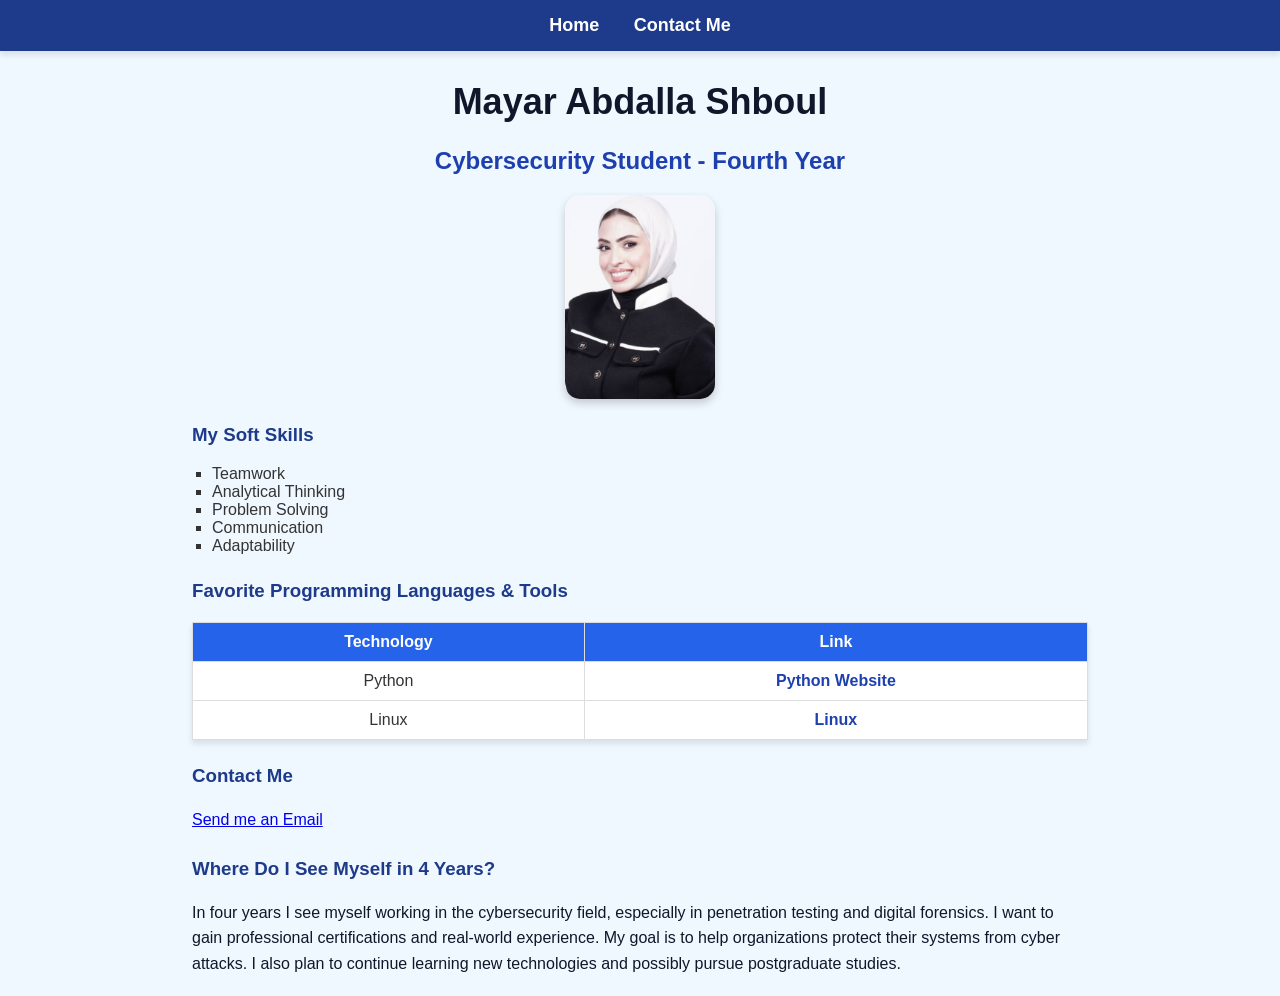
<file: index.html>
<!DOCTYPE html>
<html>
<head>
    <title>164837 - Mayar Abdalla AlShboul</title>
    <link rel="stylesheet" href="style.css">
</head>

<body>

<nav>
<a href="index.html">Home</a>
<a href="contact.html">Contact Me</a>
</nav>

<h1>Mayar Abdalla Shboul</h1>
<h2>Cybersecurity Student - Fourth Year</h2>

<img src="images/meme.png" width="200">

<h3>My Soft Skills</h3>
<ul>
<li>Teamwork</li>
<li>Analytical Thinking</li>
<li>Problem Solving</li>
<li>Communication</li>
<li>Adaptability</li>
</ul>

<h3>Favorite Programming Languages & Tools</h3>

<table border="1">
<tr>
<th>Technology</th>
<th>Link</th>
</tr>

<tr>
<td>Python</td>
<td><a href="https://www.python.org" target="_blank">Python Website</a></td>
</tr>


<tr>
<td>Linux</td>
<td><a href="https://www.linux.org" target="_blank">Linux</a></td>
</tr>

</table>


<h3>Contact Me</h3>
<p>
    <a href="mailto:maalshboul223@cit.just.edu.jo" class="email-link">Send me an Email</a>
</p>

<h3>Where Do I See Myself in 4 Years?</h3>

<p>
In four years I see myself working in the cybersecurity field,
especially in penetration testing and digital forensics.
I want to gain professional certifications and real-world experience.
My goal is to help organizations protect their systems from cyber attacks.
I also plan to continue learning new technologies and possibly pursue postgraduate studies.
</p>

</body>
</html>
</file>
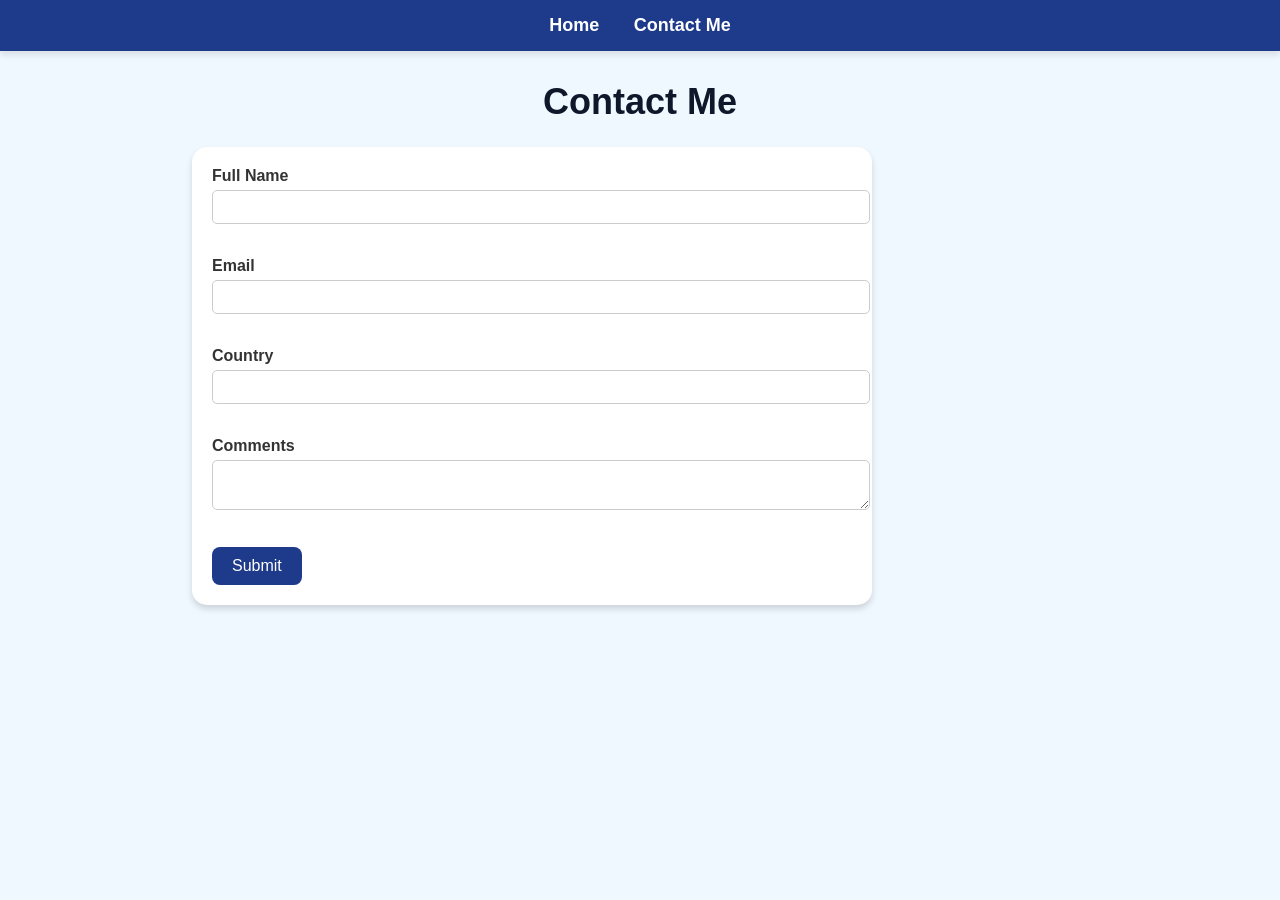
<file: contact.html>
<!DOCTYPE html>
<html>
<head>
<title>Contact Me</title>
<link rel="stylesheet" href="style.css">
<script src="script.js"></script>
</head>

<body>

<nav>
<a href="index.html">Home</a>
<a href="contact.html">Contact Me</a>
</nav>

<h1>Contact Me</h1>

<form onsubmit="return validateForm()">

<label>Full Name</label><br>
<input type="text" id="name"><br><br>

<label>Email</label><br>
<input type="email" id="email"><br><br>

<label>Country</label><br>
<input type="text" id="country"><br><br>

<label>Comments</label><br>
<textarea id="comments"></textarea><br><br>

<button type="submit">Submit</button>

</form>

</body>
</html>
</file>
<file: style.css>
body {
    font-family: 'Segoe UI', Tahoma, Geneva, Verdana, sans-serif;
    background-color: #f0f8ff;
    color: #333333;
    margin: 0;
    padding: 0;
}


nav {
    background-color: #1e3a8a;
    padding: 15px 0;
    box-shadow: 0 4px 6px rgba(0,0,0,0.1);
    text-align: center; 
}

nav a {
    color: #ffffff;
    margin: 0 15px;
    text-decoration: none;
    font-weight: bold;
    font-size: 18px;
    transition: color 0.3s;
}

nav a:hover {
    color: #ffdd57;
}


h1, h2 {
    text-align: center;
}

h1 {
    color: #0f172a;
    margin-top: 30px;
    font-size: 36px;
}

h2 {
    color: #1e40af;
    font-size: 24px;
}

h3 {
    color: #1e3a8a;
    margin-top: 25px;
    text-align: left; 
    margin-left: 15%; 
}


img {
    border-radius: 15px;
    margin: 20px auto; 
    width: 150px;      
    height: auto;
    box-shadow: 0 4px 8px rgba(0,0,0,0.2);
    display: block;    
}


ul {
    list-style-type: square;
    display: block;
    text-align: left;
    margin-left: 15%;
    padding-left: 20px;
    width: 70%;
}


table {
    margin: 20px 0 20px 15%;
    border-collapse: collapse;
    width: 70%;
    background-color: #ffffff;
    box-shadow: 0 4px 6px rgba(0,0,0,0.1);
}

th, td {
    border: 1px solid #ddd;
    padding: 10px;
    text-align: center;
}

th {
    background-color: #2563eb;
    color: white;
}

td a {
    color: #1e40af;
    text-decoration: none;
    font-weight: bold;
}

td a:hover {
    color: #ff7f50;
}
email-link {
    display: block;      
    margin-left: 15%;    
    margin-top: 10px;    
    margin-bottom: 20px; 
    color: #1e40af;      
    text-decoration: none;
    font-weight: bold;
}

email-link:hover {
    color: #ff7f50;      
    text-decoration: underline;
}





form {
    background-color: #ffffff;
    width: 50%;
    margin: 20px 0 20px 15%;
    padding: 20px;
    border-radius: 15px;
    box-shadow: 0 4px 6px rgba(0,0,0,0.15);
    text-align: left;
}


label {
    font-weight: bold;
}

input, textarea {
    width: 100%;
    padding: 8px;
    margin-top: 5px;
    margin-bottom: 15px;
    border-radius: 5px;
    border: 1px solid #ccc;
    font-size: 14px;
}

button {
    background-color: #1e3a8a;
    color: #fff;
    border: none;
    padding: 10px 20px;
    font-size: 16px;
    cursor: pointer;
    border-radius: 8px;
    transition: background-color 0.3s;
}

button:hover {
    background-color: #2563eb;
}


p {
    width: 70%;
    margin: 20px 0 20px 15%;
    font-size: 16px;
    line-height: 1.6;
    color: #0f172a;
    text-align: left;
}
</file>
